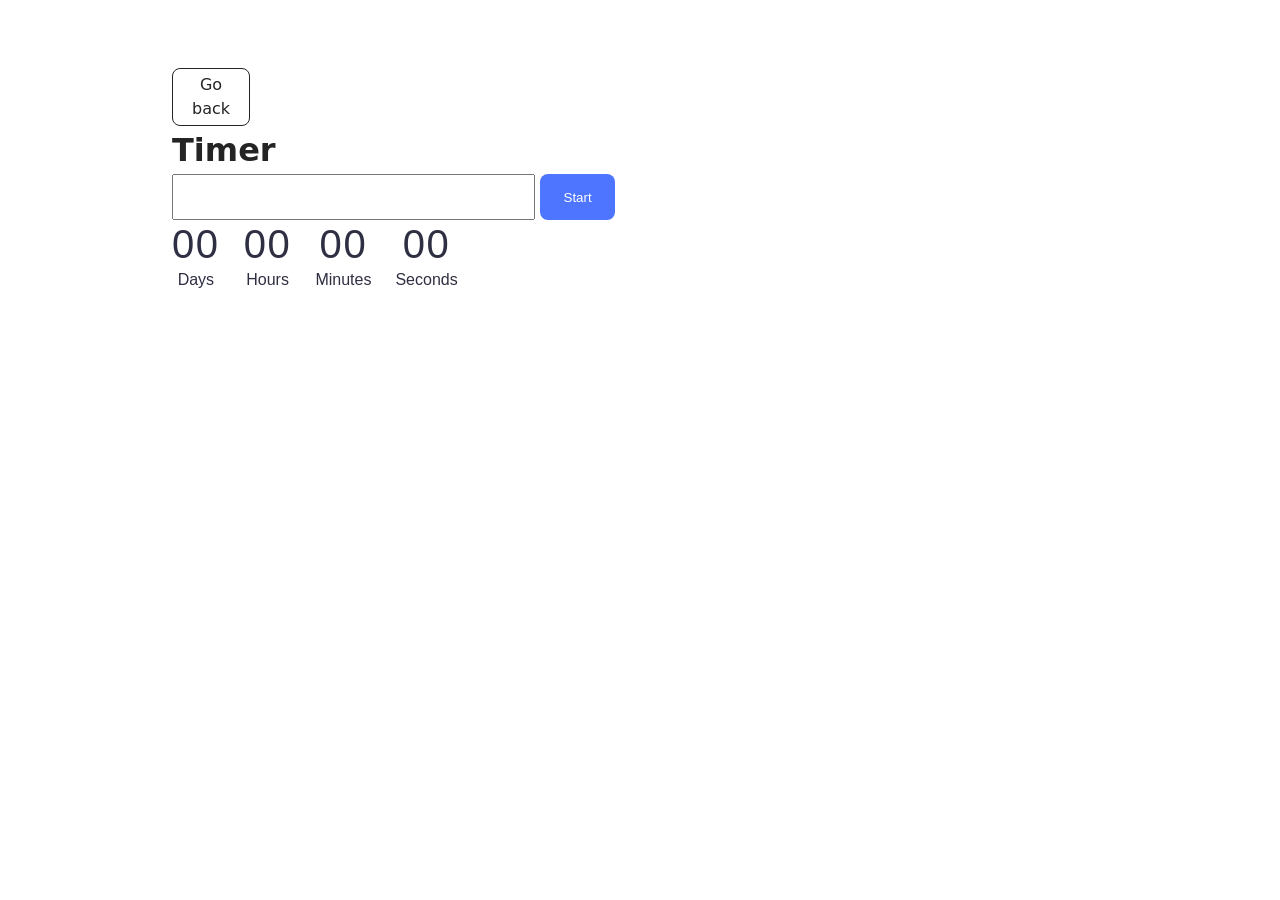
<file: src/1-timer.html>
<!DOCTYPE html>
<html lang="en">
  <head>
    <meta charset="UTF-8" />
    <meta http-equiv="X-UA-Compatible" content="IE=edge" />
    <meta name="viewport" content="width=device-width, initial-scale=1.0" />
    <title>Timer</title>
    <link rel="stylesheet" href="./css/styles.css" />
    <link rel="stylesheet" href="./css/1-timer.css" />
    <script type="module" src="./js/1-timer.js"></script>

  </head>
  <body>
 

    <main>
      <div class="container">
        <a class="back-link" href="./index.html">Go back</a>
        <h1 class="main-title">Timer</h1>
        <div>
          <input type="text" class="datetime-picker" id="datetime-picker" />
          <button type="button" class="btn-start" data-start>Start</button>
        </div>
        
        <div class="timer">
          <div class="field">
            <span class="value" data-days>00</span>
            <span class="label">Days</span>
          </div>
          <div class="field">
            <span class="value" data-hours>00</span>
            <span class="label">Hours</span>
          </div>
          <div class="field">
            <span class="value" data-minutes>00</span>
            <span class="label">Minutes</span>
          </div>
          <div class="field">
            <span class="value" data-seconds>00</span>
            <span class="label">Seconds</span>
          </div>
        </div>

        
        

      </div>
    </main>

  </body>
</html>
</file>
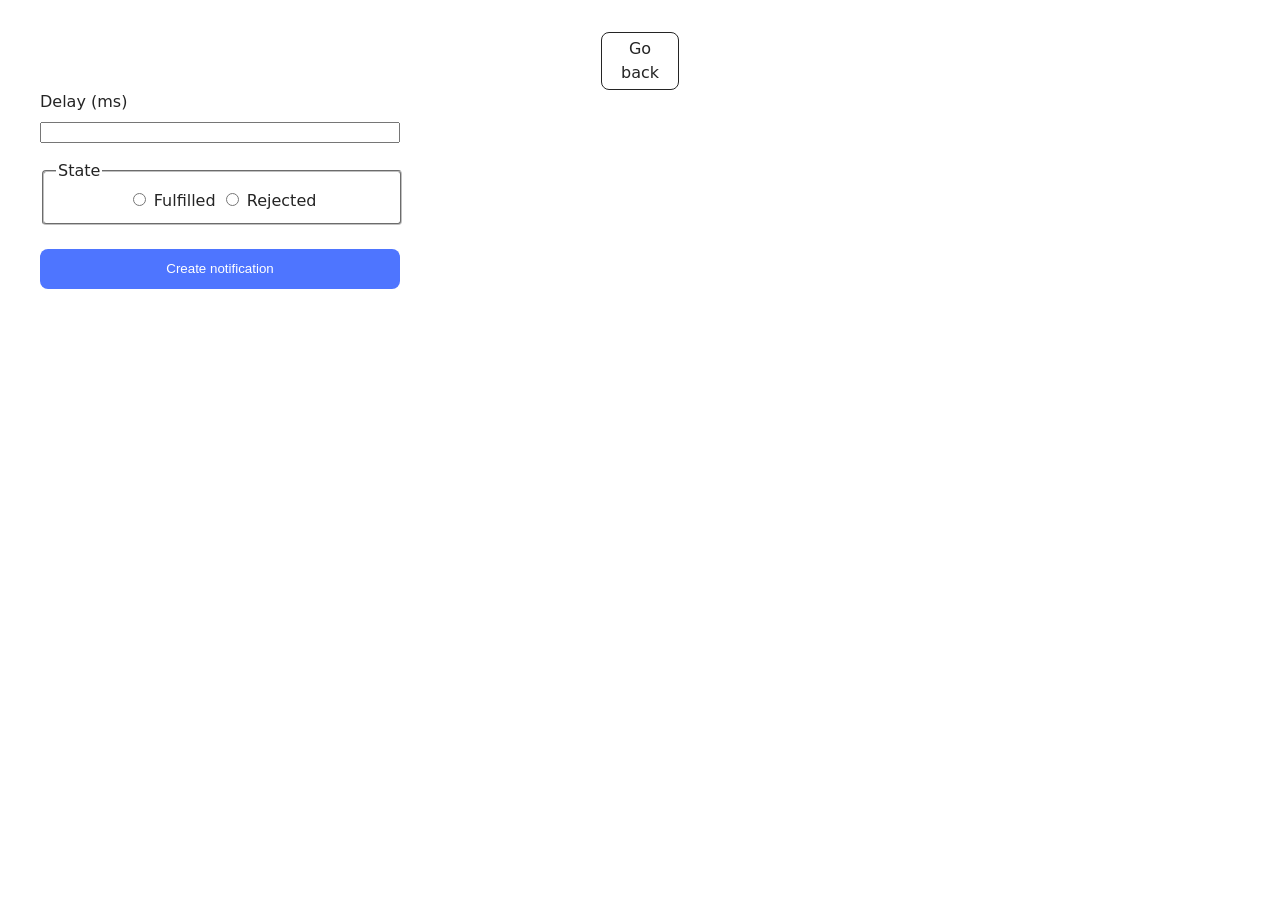
<file: src/2-snackbar.html>
<!DOCTYPE html>
<html lang="en">
  <head>
    <meta charset="UTF-8" />
    <meta http-equiv="X-UA-Compatible" content="IE=edge" />
    <meta name="viewport" content="width=device-width, initial-scale=1.0" />
    <title>Snackbar</title>
    <link rel="stylesheet" href="./css/styles.css" />
    <link rel="stylesheet" href="./css/2-snackbar.css">
    <script type="module" src="./js/2-snackbar.js"></script>

   

  </head>
  <body>


    <main>
      <div class="container">
        <a class="back-link" href="./index.html">Go back</a>
          <form class="form">
            <label class="legend-delay">
              Delay (ms)
              <input class="delay-input" type="number" name="delay" required />
            </label>

            <fieldset class="fieldset">
              <legend class="legend">State</legend>
              <label>
                <input type="radio" name="state" value="fulfilled" required />
                Fulfilled
              </label>
              <label>
                <input type="radio" name="state" value="rejected" required />
                Rejected
              </label>
            </fieldset>

            <button class="submit-btn" type="submit">Create notification</button>
          </form>

       

      </div>
    </main>

  </body>
</html>
</file>
<file: src/css/styles.css>
/**
  |============================
  | include css partials with
  | default @import url()
  |============================
*/
/* Common styles */
@import url('./reset.css');
@import url('./base.css');
@import url('./container.css');
@import url('./animations.css');

/* Sections style */
@import url('./header.css');

@import url('./back-link.css');
</file>
<file: src/css/1-timer.css>
/* ////// STYLE //////// */

 .container {
    display: flex;
    margin-top: 36px;
    margin-left: 156px;
    flex-direction: column;
    justify-content: start;
    align-items: start;
    
        }

.main-title {
    text-align: start;
}

.datetime-picker {
    width: 355px;
    height: 40px;
}


.btn-start {

    align-items: center;
    justify-content: center;
    flex-direction: row;
    gap: 10px;
    width: 75px;
    height: 46px;
    background-color: #4e75ff;
    border-radius: 8px;
    color: #fff;
    border-color: transparent;
}

.btn-start:disabled {
    background-color: #cfcfcf;;
    pointer-events: none;
}

.btn-start:hover {
    background-color: #6c8cff;
}

.timer {
    display: flex;
    gap: 24px;
    /* justify-content: center;
    align-items: center;
   
    margin: 0; */
}

.field {
    display: flex;
    flex-direction: column;
    font-family: "Montserrat", sans-serif;
    
    color: #2e2f42;
    

}
.value {
    letter-spacing: 0.04em;
    font-size: 40px;
    line-height: 1.2;

}

.label{
    font-size: 16px;
    font-weight: 400;
    line-height: 1.5;
    
}
</file>
<file: src/css/2-snackbar.css>
.form {
    width: 360px;
}

.legend-delay {
    text-align: start;
    display: flex;
    flex-direction: column;
    margin-bottom: 16px;
}

.delay-input {
    margin-top: 8px;
}

.delay-input:hover {
    
    border-color: black;
}
.delay-input:active {
    border-color: #4E75FF;
}

.fieldset {
    display: inline-block;
    width: 332px;
    border-radius: 4px;
}

.fieldset:hover {
    border-color: black;
}

.legend {
    text-align: start;
}



.submit-btn {
    align-items: center;
    justify-content: center;
    flex-direction: row;
    gap: 10px;
    width: 100%;
    height: 40px;
    background-color: #4e75ff;
    border-radius: 8px;
    color: #fff;
    border-color: transparent;
    margin-top: 24px;
}

.submit-btn:hover {
    background-color: #6C8CFF;
}
</file>
